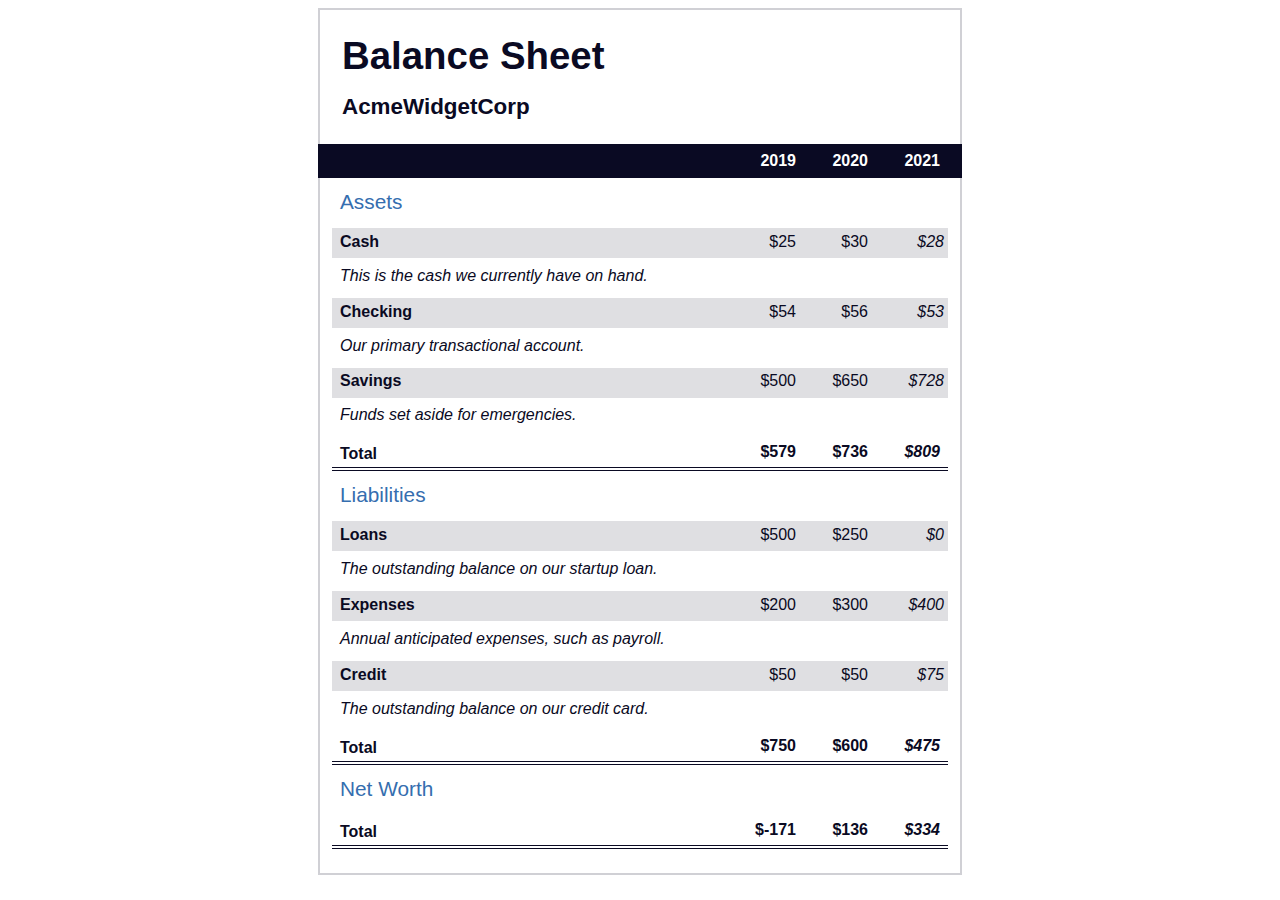
<file: balance sheet/index.html>
<!DOCTYPE html>
<html lang="en">
  <head>
    <meta charset="UTF-8" />
    <meta name="viewport" content="width=device-width, initial-scale=1.0" />
    <title>Balance Sheet</title>
    <link rel="stylesheet" href="./styles.css" />
  </head>
  <body>
    <main>
      <section>
        <h1>
          <span class="flex">
            <span>AcmeWidgetCorp</span>
            <span>Balance Sheet</span>
          </span>
        </h1>
        <div id="years" aria-hidden="true">
          <span class="year">2019</span>
          <span class="year">2020</span>
          <span class="year">2021</span>
        </div>
        <div class="table-wrap">
          <table>
            <caption>
              Assets
            </caption>
            <thead>
              <tr>
                <td></td>
                <th><span class="sr-only year">2019</span></th>
                <th><span class="sr-only year">2020</span></th>
                <th class="current"><span class="sr-only year">2021</span></th>
              </tr>
            </thead>
            <tbody>
              <tr class="data">
                <th>
                  Cash
                  <span class="description"
                    >This is the cash we currently have on hand.</span
                  >
                </th>
                <td>$25</td>
                <td>$30</td>
                <td class="current">$28</td>
              </tr>
              <tr class="data">
                <th>
                  Checking
                  <span class="description"
                    >Our primary transactional account.</span
                  >
                </th>
                <td>$54</td>
                <td>$56</td>
                <td class="current">$53</td>
              </tr>
              <tr class="data">
                <th>
                  Savings
                  <span class="description"
                    >Funds set aside for emergencies.</span
                  >
                </th>
                <td>$500</td>
                <td>$650</td>
                <td class="current">$728</td>
              </tr>
              <tr class="total">
                <th>Total <span class="sr-only">Assets</span></th>
                <td>$579</td>
                <td>$736</td>
                <td class="current">$809</td>
              </tr>
            </tbody>
          </table>
          <table>
            <caption>
              Liabilities
            </caption>
            <thead>
              <tr>
                <td></td>
                <th><span class="sr-only">2019</span></th>
                <th><span class="sr-only">2020</span></th>
                <th><span class="sr-only">2021</span></th>
              </tr>
            </thead>
            <tbody>
              <tr class="data">
                <th>
                  Loans
                  <span class="description"
                    >The outstanding balance on our startup loan.</span
                  >
                </th>
                <td>$500</td>
                <td>$250</td>
                <td class="current">$0</td>
              </tr>
              <tr class="data">
                <th>
                  Expenses
                  <span class="description"
                    >Annual anticipated expenses, such as payroll.</span
                  >
                </th>
                <td>$200</td>
                <td>$300</td>
                <td class="current">$400</td>
              </tr>
              <tr class="data">
                <th>
                  Credit
                  <span class="description"
                    >The outstanding balance on our credit card.</span
                  >
                </th>
                <td>$50</td>
                <td>$50</td>
                <td class="current">$75</td>
              </tr>
              <tr class="total">
                <th>Total <span class="sr-only">Liabilities</span></th>
                <td>$750</td>
                <td>$600</td>
                <td class="current">$475</td>
              </tr>
            </tbody>
          </table>
          <table>
            <caption>
              Net Worth
            </caption>
            <thead>
              <tr>
                <td></td>
                <th><span class="sr-only">2019</span></th>
                <th><span class="sr-only">2020</span></th>
                <th><span class="sr-only">2021</span></th>
              </tr>
            </thead>
            <tbody>
              <tr class="total">
                <th>Total <span class="sr-only">Net Worth</span></th>
                <td>$-171</td>
                <td>$136</td>
                <td class="current">$334</td>
              </tr>
            </tbody>
          </table>
        </div>
      </section>
    </main>
  </body>
</html>
</file>
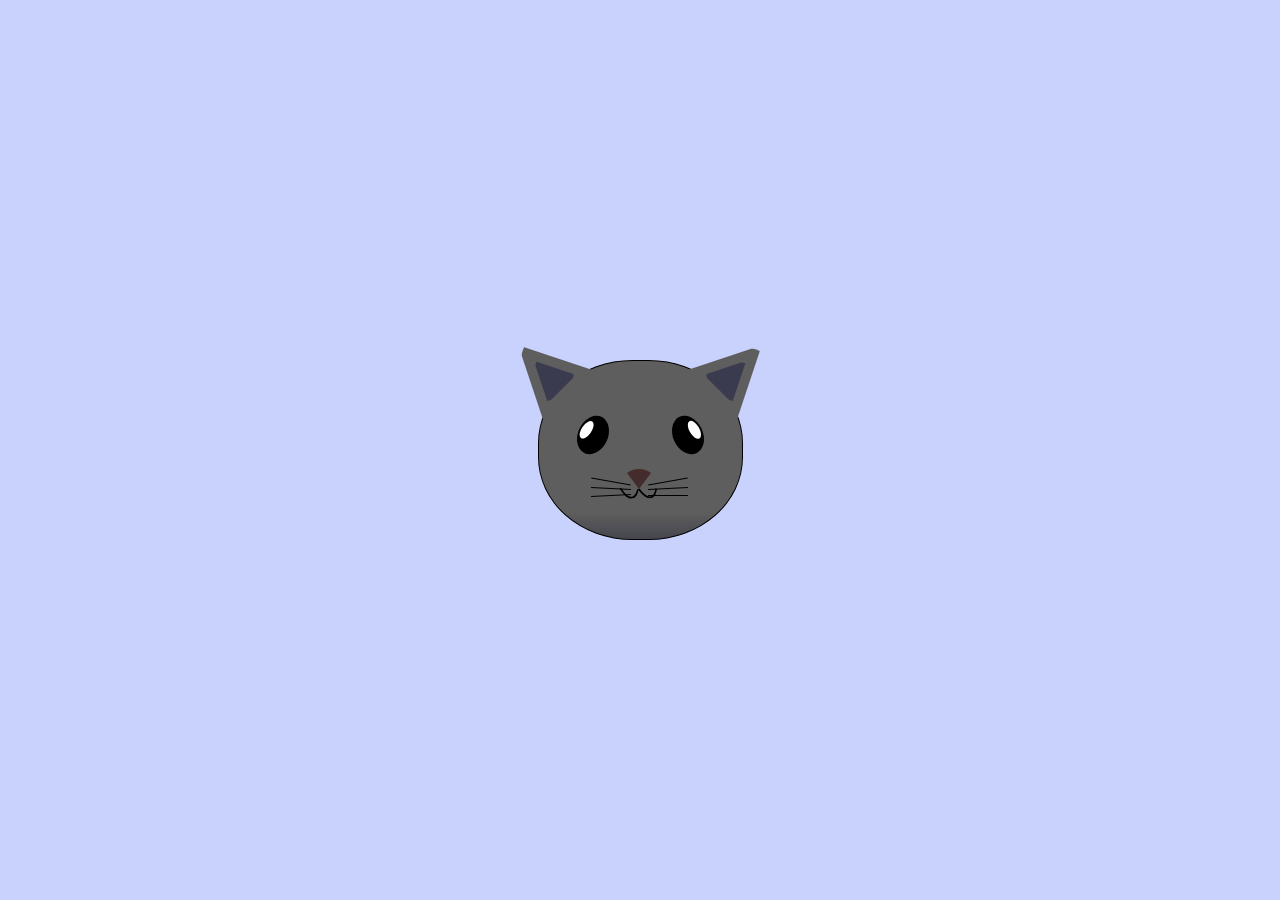
<file: cat painting/index.html>
<!DOCTYPE html>
<html lang="en">
  <head>
    <meta charset="UTF-8" />
    <title>fCC Cat Painting</title>
    <link rel="stylesheet" href="./styles.css" />
  </head>
  <body>
    <main>
      <div class="cat-head">
        <div class="cat-ears">
          <div class="cat-left-ear">
            <div class="cat-left-inner-ear"></div>
          </div>
          <div class="cat-right-ear">
            <div class="cat-right-inner-ear"></div>
          </div>
        </div>

        <div class="cat-eyes">
          <div class="cat-left-eye">
            <div class="cat-left-inner-eye"></div>
          </div>
          <div class="cat-right-eye">
            <div class="cat-right-inner-eye"></div>
          </div>
        </div>

        <div class="cat-nose"></div>

        <div class="cat-mouth">
          <div class="cat-mouth-line-left"></div>
          <div class="cat-mouth-line-right"></div>
        </div>

        <div class="cat-whiskers">
          <div class="cat-whiskers-left">
            <div class="cat-whisker-left-top"></div>
            <div class="cat-whisker-left-middle"></div>
            <div class="cat-whisker-left-bottom"></div>
          </div>
          <div class="cat-whiskers-right">
            <div class="cat-whisker-right-top"></div>
            <div class="cat-whisker-right-middle"></div>
            <div class="cat-whisker-right-bottom"></div>
          </div>
        </div>
      </div>
    </main>
  </body>
</html>
</file>
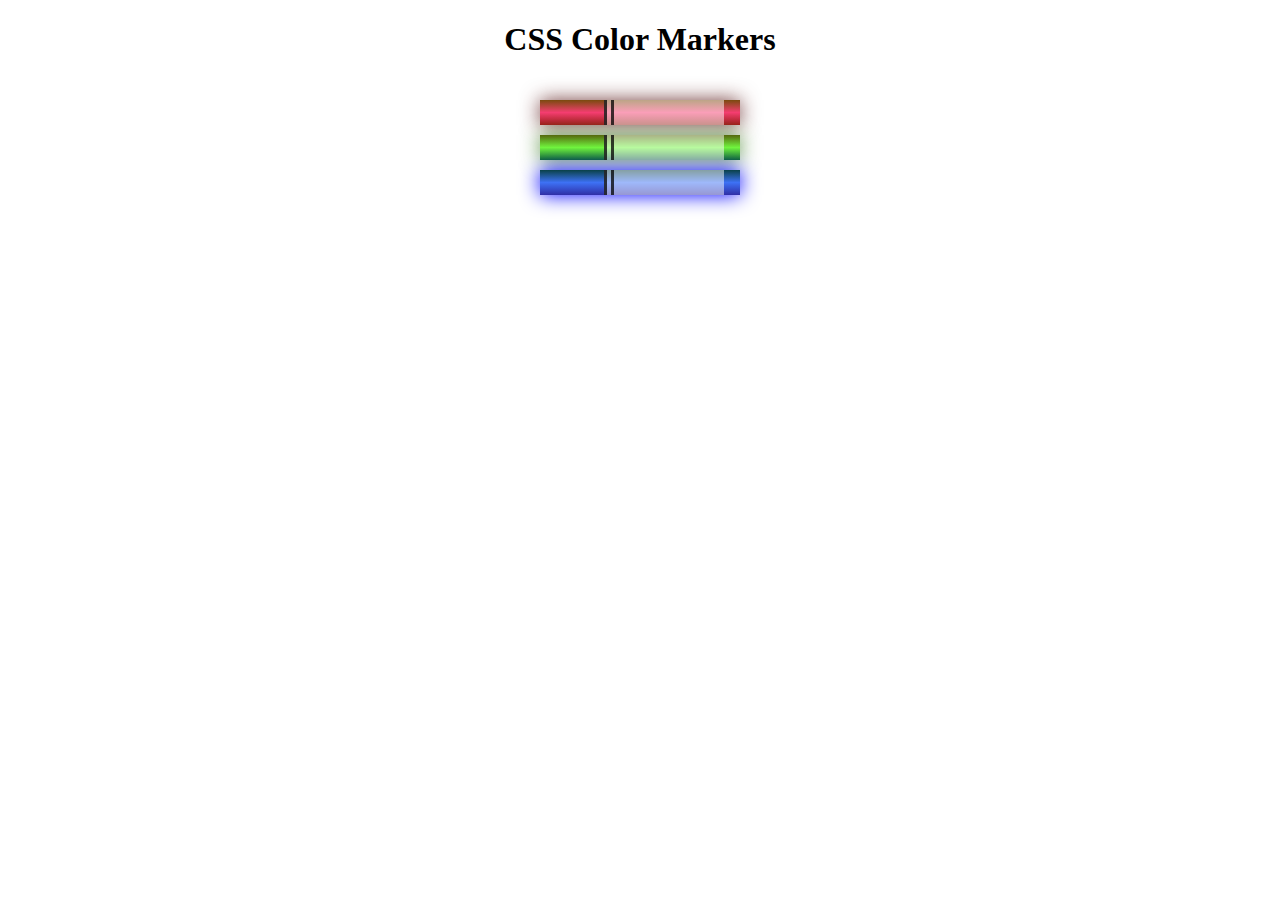
<file: color markers/index.html>
<!DOCTYPE html>
<html lang="en">
  <head>
    <meta charset="utf-8" />
    <meta name="viewport" content="width=device-width, initial-scale=1.0" />
    <title>Colored Markers</title>
    <link rel="stylesheet" href="styles.css" />
  </head>
  <body>
    <h1>CSS Color Markers</h1>
    <div class="container">
      <div class="marker red">
        <div class="cap"></div>
        <div class="sleeve"></div>
      </div>
      <div class="marker green">
        <div class="cap"></div>
        <div class="sleeve"></div>
      </div>
      <div class="marker blue">
        <div class="cap"></div>
        <div class="sleeve"></div>
      </div>
    </div>
  </body>
</html>
</file>
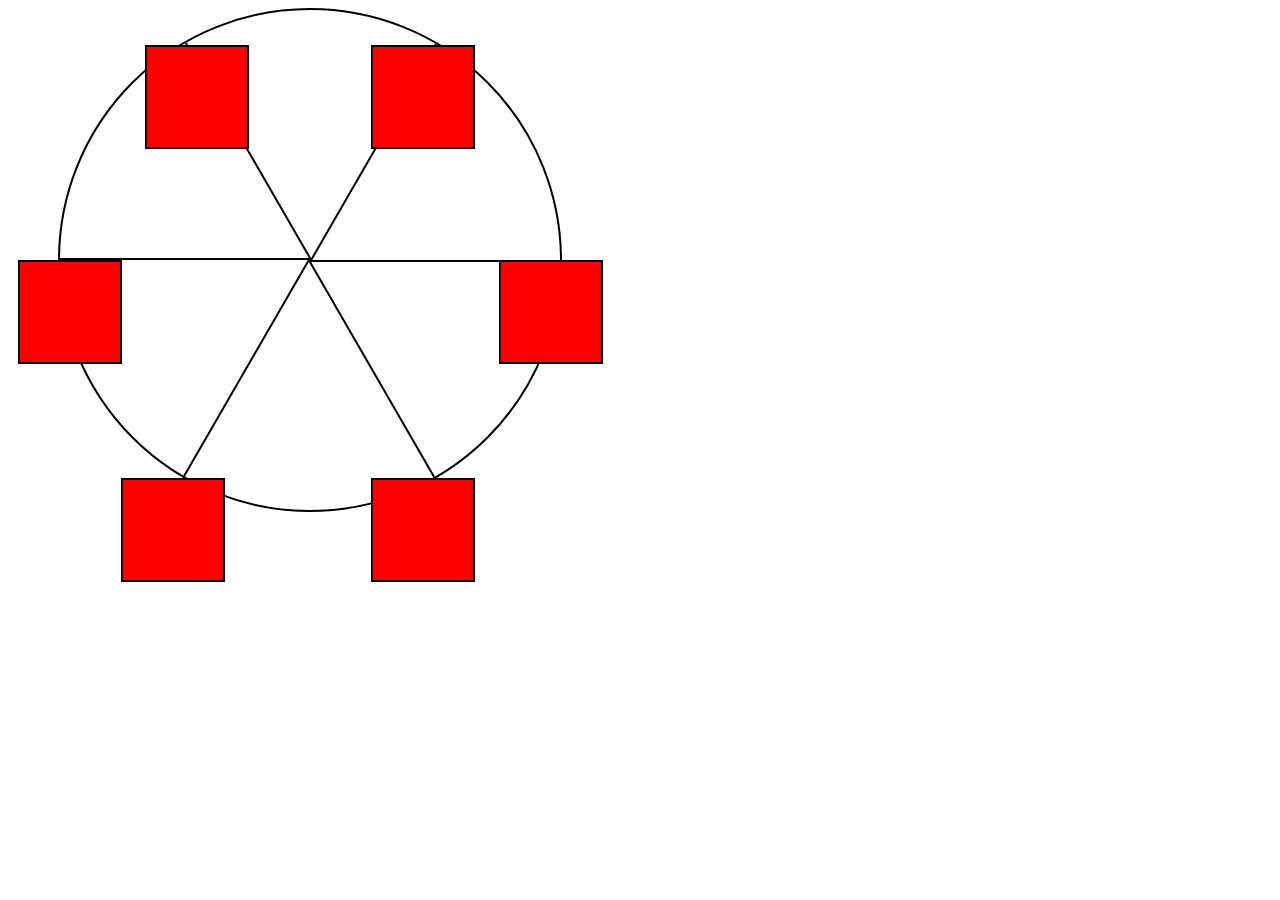
<file: ferris wheel/index.html>
<!DOCTYPE html>
<html lang="en">
  <head>
    <meta charset="UTF-8" />
    <title>Ferris Wheel</title>
    <link rel="stylesheet" href="./styles.css" />
  </head>
  <body>
    <div class="wheel">
      <span class="line"></span>
      <span class="line"></span>
      <span class="line"></span>
      <span class="line"></span>
      <span class="line"></span>
      <span class="line"></span>

      <div class="cabin"></div>
      <div class="cabin"></div>
      <div class="cabin"></div>
      <div class="cabin"></div>
      <div class="cabin"></div>
      <div class="cabin"></div>
    </div>
  </body>
</html>
</file>
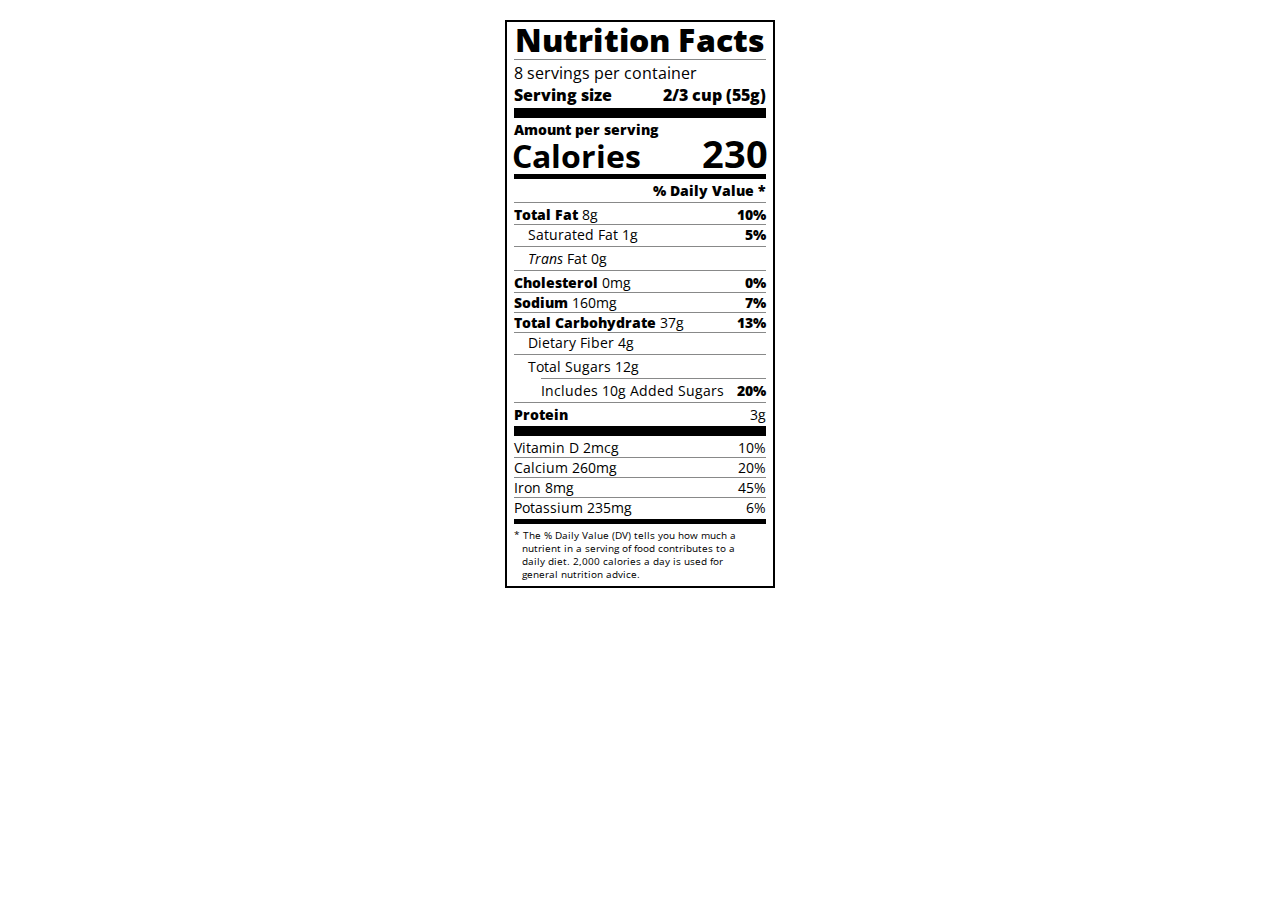
<file: nutritional label/index.html>
<!DOCTYPE html>
<html lang="en">
  <head>
    <meta charset="UTF-8" />
    <title>Nutrition Label</title>
    <link
      href="https://fonts.googleapis.com/css?family=Open+Sans:400,700,800"
      rel="stylesheet"
    />
    <link href="./styles.css" rel="stylesheet" />
  </head>

  <body>
    <div class="label">
      <header>
        <h1 class="bold">Nutrition Facts</h1>
        <div class="divider"></div>
        <p>8 servings per container</p>
        <p class="bold">Serving size <span>2/3 cup (55g)</span></p>
      </header>
      <div class="divider large"></div>
      <div class="calories-info">
        <div class="left-container">
          <h2 class="bold small-text">Amount per serving</h2>
          <p>Calories</p>
        </div>
        <span>230</span>
      </div>
      <div class="divider medium"></div>
      <div class="daily-value small-text">
        <p class="bold right no-divider">% Daily Value *</p>
        <div class="divider"></div>
        <p>
          <span><span class="bold">Total Fat</span> 8g</span>
          <span class="bold">10%</span>
        </p>
        <p class="indent no-divider">
          Saturated Fat 1g <span class="bold">5%</span>
        </p>
        <div class="divider"></div>
        <p class="indent no-divider">
          <span><i>Trans</i> Fat 0g</span>
        </p>
        <div class="divider"></div>
        <p>
          <span><span class="bold">Cholesterol</span> 0mg</span>
          <span class="bold">0%</span>
        </p>
        <p>
          <span><span class="bold">Sodium</span> 160mg</span>
          <span class="bold">7%</span>
        </p>
        <p>
          <span><span class="bold">Total Carbohydrate</span> 37g</span>
          <span class="bold">13%</span>
        </p>
        <p class="indent no-divider">Dietary Fiber 4g</p>
        <div class="divider"></div>
        <p class="indent no-divider">Total Sugars 12g</p>
        <div class="divider double-indent"></div>
        <p class="double-indent no-divider">
          Includes 10g Added Sugars <span class="bold">20%</span>
        </p>
        <div class="divider"></div>
        <p class="no-divider"><span class="bold">Protein</span> 3g</p>
        <div class="divider large"></div>
        <p>Vitamin D 2mcg <span>10%</span></p>
        <p>Calcium 260mg <span>20%</span></p>
        <p>Iron 8mg <span>45%</span></p>
        <p class="no-divider">Potassium 235mg <span>6%</span></p>
      </div>
      <div class="divider medium"></div>
      <p class="note">
        * The % Daily Value (DV) tells you how much a nutrient in a serving of
        food contributes to a daily diet. 2,000 calories a day is used for
        general nutrition advice.
      </p>
    </div>
  </body>
</html>
</file>
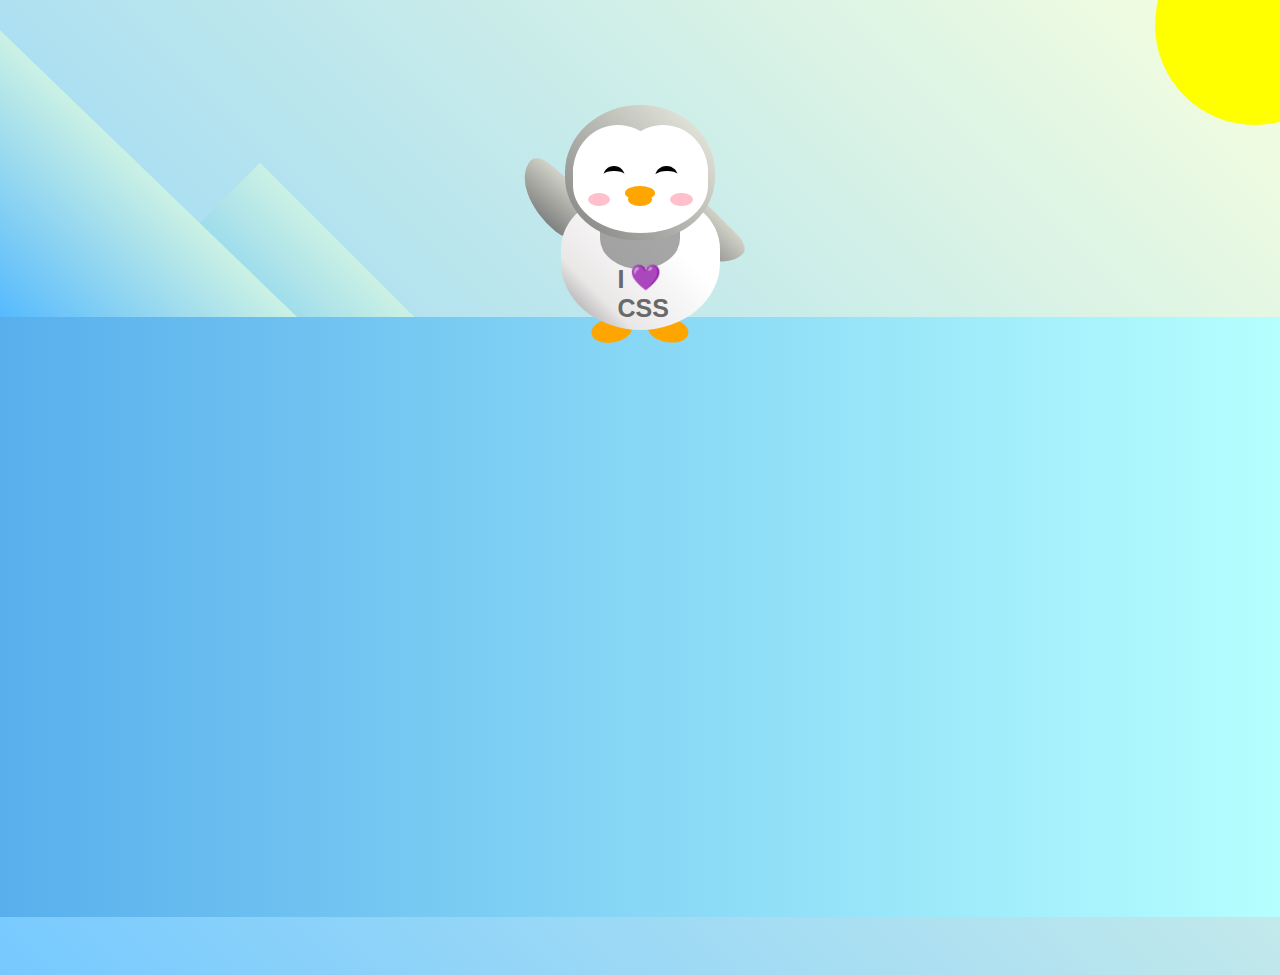
<file: penguin/index.html>
<!DOCTYPE html>
<html lang="en">
  <head>
    <meta charset="UTF-8" />
    <link rel="stylesheet" href="./styles.css" />
    <title>Penguin</title>
    <meta name="viewport" content="width=device-width, initial-scale=1.0" />
  </head>

  <body>
    <div class="left-mountain"></div>
    <div class="back-mountain"></div>
    <div class="sun"></div>
    <div class="penguin">
      <div class="penguin-head">
        <div class="face left"></div>
        <div class="face right"></div>
        <div class="chin"></div>
        <div class="eye left">
          <div class="eye-lid"></div>
        </div>
        <div class="eye right">
          <div class="eye-lid"></div>
        </div>
        <div class="blush left"></div>
        <div class="blush right"></div>
        <div class="beak top"></div>
        <div class="beak bottom"></div>
      </div>
      <div class="shirt">
        <div>💜</div>
        <p>I CSS</p>
      </div>
      <div class="penguin-body">
        <div class="arm left"></div>
        <div class="arm right"></div>
        <div class="foot left"></div>
        <div class="foot right"></div>
      </div>
    </div>

    <div class="ground"></div>
  </body>
</html>
</file>
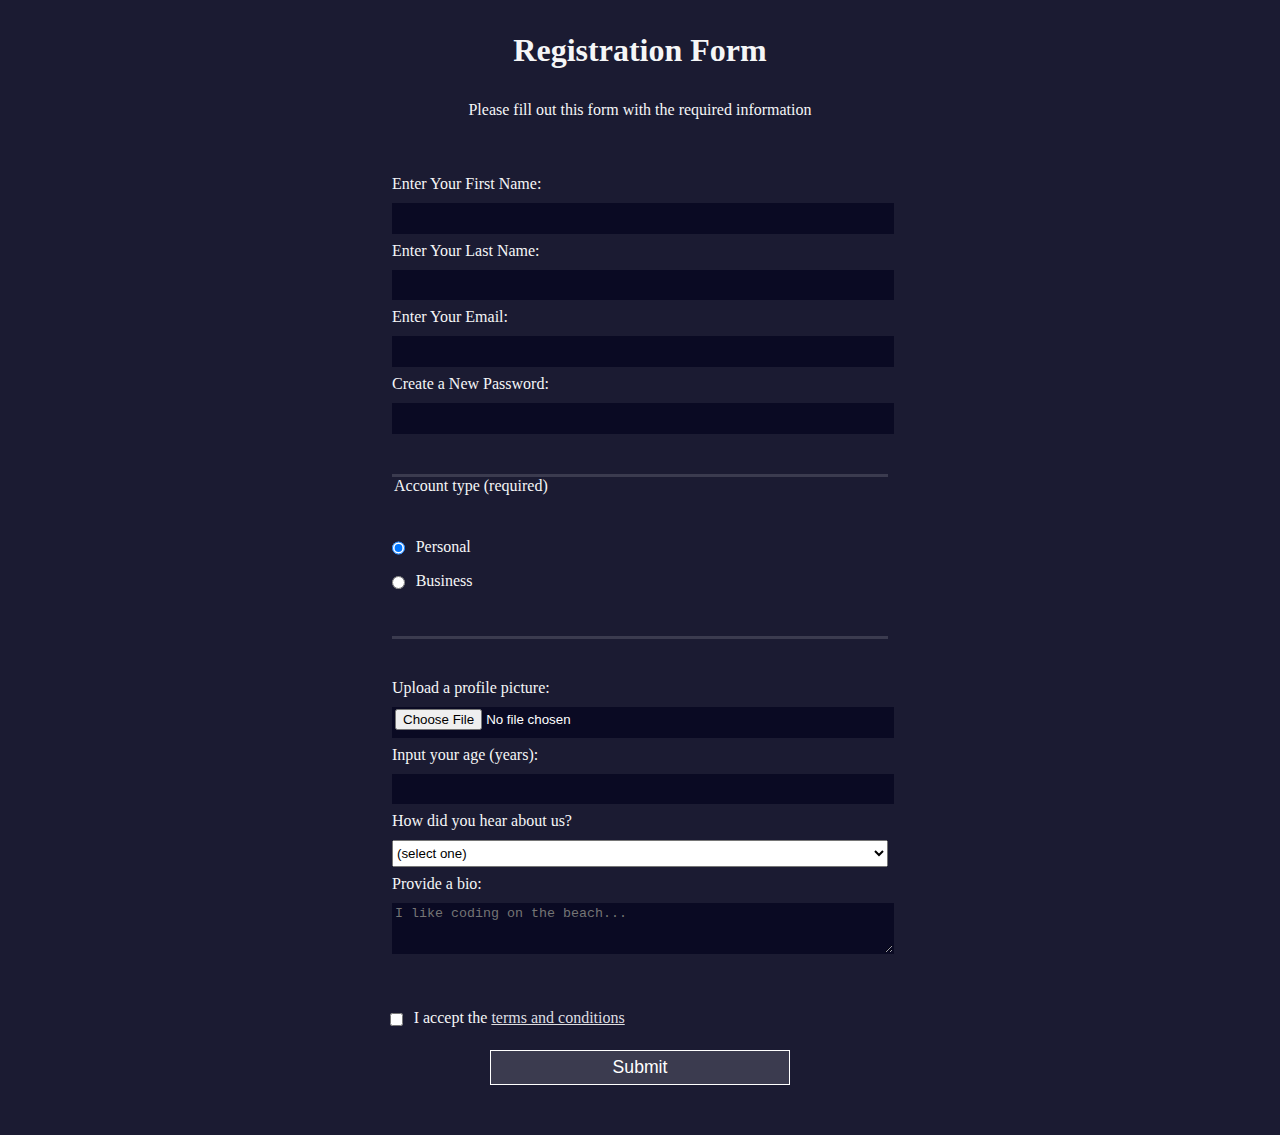
<file: registration form/index.html>
<!DOCTYPE html>
<html lang="en">
  <head>
    <meta charset="UTF-8" />
    <title>Registration Form</title>
    <link rel="stylesheet" href="styles.css" />
  </head>
  <body>
    <h1>Registration Form</h1>
    <p>Please fill out this form with the required information</p>
    <form method="post" action="https://register-demo.freecodecamp.org">
      <fieldset>
        <label for="first-name"
          >Enter Your First Name:
          <input id="first-name" name="first-name" type="text" required
        /></label>
        <label for="last-name"
          >Enter Your Last Name:
          <input id="last-name" name="last-name" type="text" required
        /></label>
        <label for="email"
          >Enter Your Email:
          <input id="email" name="email" type="email" required
        /></label>
        <label for="new-password"
          >Create a New Password:
          <input
            id="new-password"
            name="new-password"
            type="password"
            pattern="[a-z0-5]{8,}"
            required
        /></label>
      </fieldset>
      <fieldset>
        <legend>Account type (required)</legend>
        <label for="personal-account"
          ><input
            id="personal-account"
            type="radio"
            name="account-type"
            class="inline"
            checked
          />
          Personal</label
        >
        <label for="business-account"
          ><input
            id="business-account"
            type="radio"
            name="account-type"
            class="inline"
          />
          Business</label
        >
      </fieldset>
      <fieldset>
        <label for="profile-picture"
          >Upload a profile picture:
          <input id="profile-picture" type="file" name="file"
        /></label>
        <label for="age"
          >Input your age (years):
          <input id="age" type="number" name="age" min="13" max="120"
        /></label>
        <label for="referrer"
          >How did you hear about us?
          <select id="referrer" name="referrer">
            <option value="">(select one)</option>
            <option value="1">freeCodeCamp News</option>
            <option value="2">freeCodeCamp YouTube Channel</option>
            <option value="3">freeCodeCamp Forum</option>
            <option value="4">Other</option>
          </select>
        </label>
        <label for="bio"
          >Provide a bio:
          <textarea
            id="bio"
            name="bio"
            rows="3"
            cols="30"
            placeholder="I like coding on the beach..."
          ></textarea>
        </label>
      </fieldset>
      <label for="terms-and-conditions">
        <input
          class="inline"
          id="terms-and-conditions"
          type="checkbox"
          required
          name="terms-and-conditions"
        />
        I accept the
        <a href="https://www.freecodecamp.org/news/terms-of-service/"
          >terms and conditions</a
        >
      </label>
      <input type="submit" value="Submit" />
    </form>
  </body>
</html>
</file>
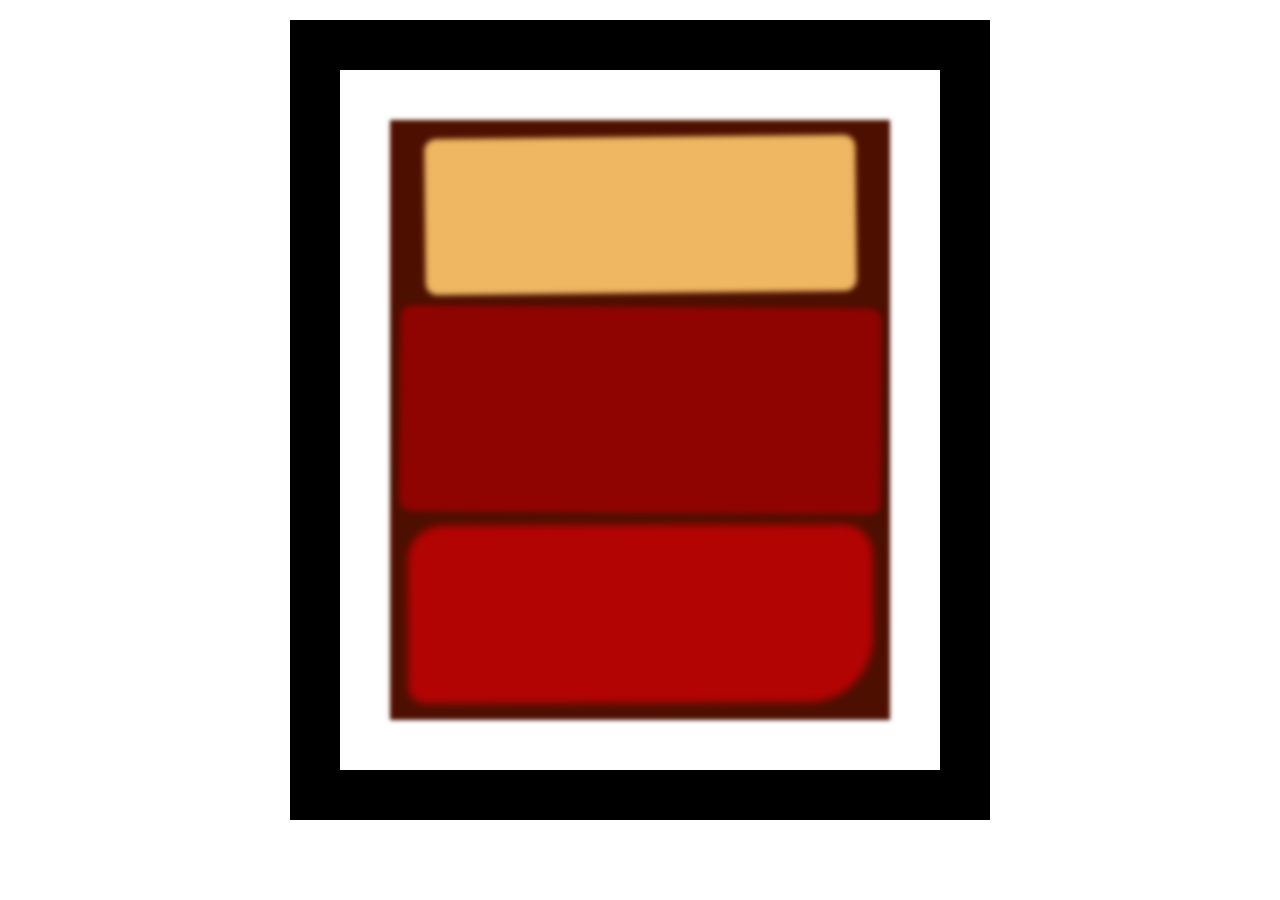
<file: rothko painting/index.html>
<!DOCTYPE html>
<html lang="en">
  <head>
    <meta charset="UTF-8">
    <title>Rothko Painting</title>
    <link href="./styles.css" rel="stylesheet">
  </head>
  <body>
    <div class="frame">
      <div class="canvas">
        <div class="one"></div>
        <div class="two"></div>
        <div class="three"></div>
      </div>
    </div>
  </body>
</html>
</file>
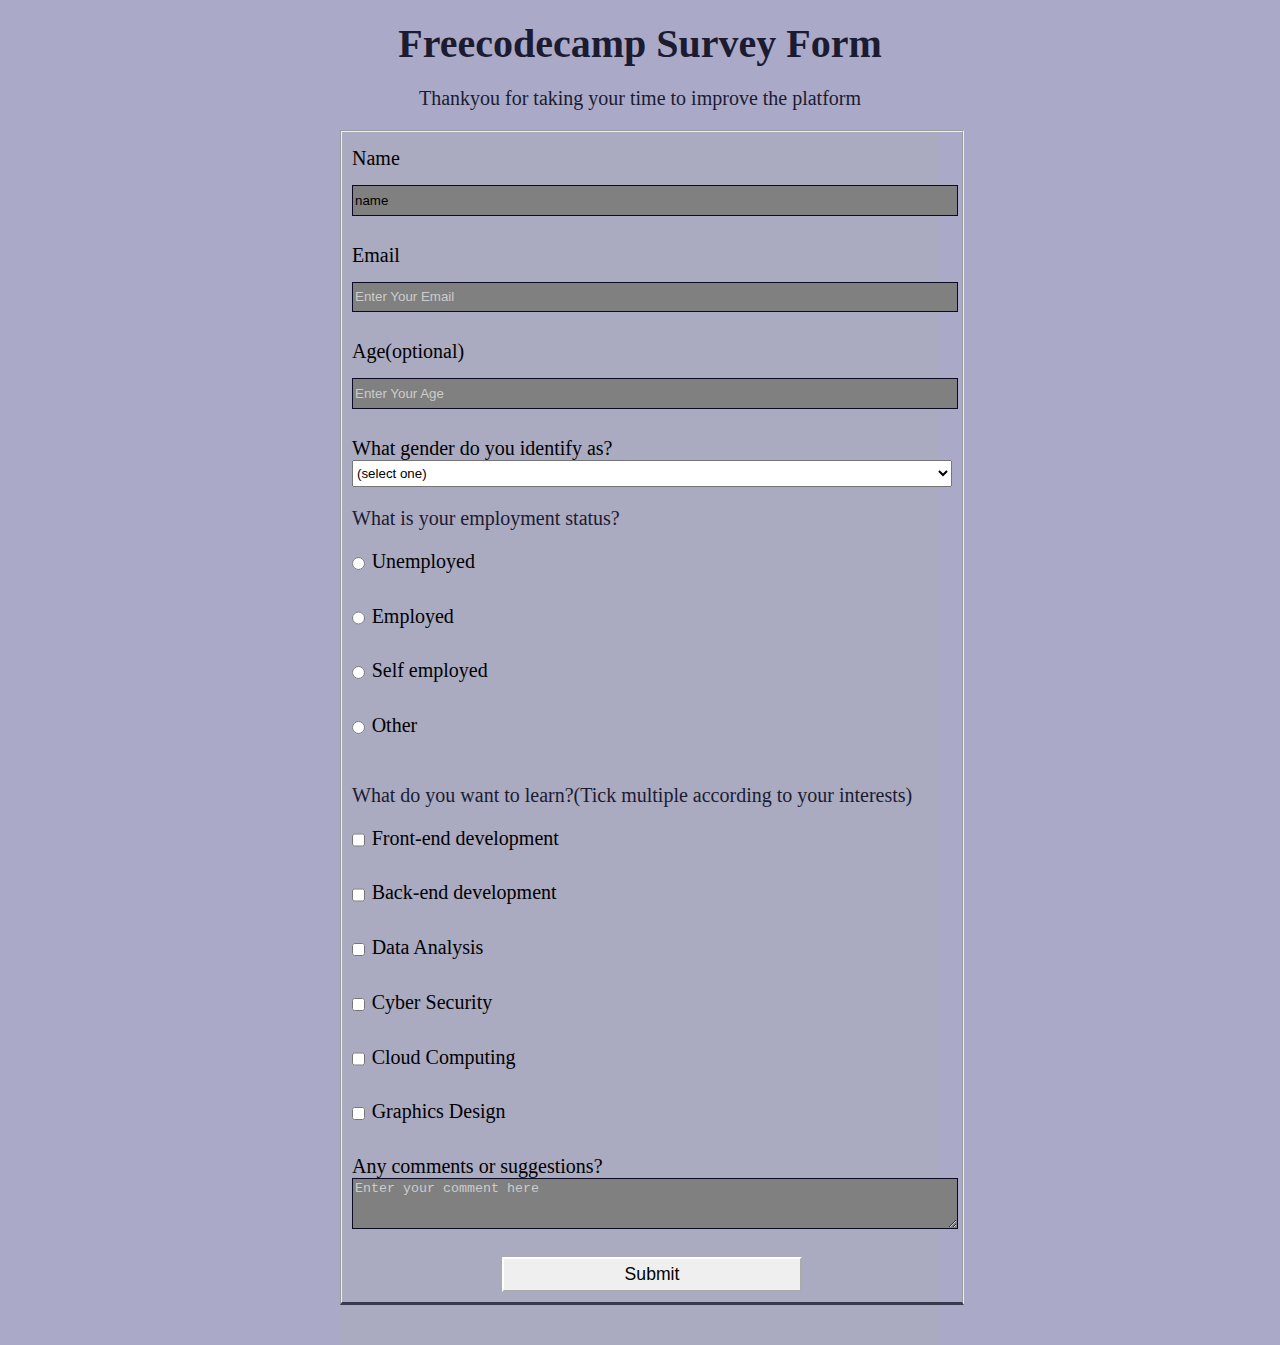
<file: survey form/index.html>
<!DOCTYPE html>
<html>
  <head>
     <meta charset="UTF-8" />
    <title>Registration Form</title>
    <link rel="stylesheet" href="styles.css" />
    </head>
    <body>
      <div class="cen">
      <h1 id="title">Freecodecamp Survey Form</h1>
      <p id="description">Thankyou for taking your time to improve the platform</p>
      <form method="post" action="https://register-demo.freecodecamp.org" id="survey-form">
      <fieldset>
  <label for="name" id="name-label">Name<input id="name" type="text" placeholder="Enter Your Name" value="name"required></label>
  <br>
<label for="email" id="email-label">Email<input id="email" type="email" placeholder="Enter Your Email" required></label>
<br>
<label for="age" id="number-label">Age(optional)<input id="number" type="number" min="16" max="45" placeholder="Enter Your Age"></label>
<br>
 <label for="dropdown">What gender do you identify as?<select id="dropdown">
    <option value="">(select one)</option>
    <option value="1">Male</option>
    <option value="2">Female</option>
    <option value="3">Prefer not to say</option>
    <option value="4">Other</option>
    </select>
    </label>
    <p>What is your employment status?</p>
    <label for="unemployed"><input id="unemployed" type="radio" name="employment-status" class="inline" value="unemployed" >Unemployed
      </label>
      <br>
      <label for="employed"><input id="employed" type="radio" name="employment-status" class="inline" value="employed">Employed
      </label>
      <br>
      <label for="self-employed"><input id="self-employed" type="radio" name="employment-status" class="inline" value="self employed">Self employed
      </label>
      <br>
      <label for="other"><input id="other" type="radio" name="employment-status" class="inline" value="other">Other
      </label>
      <br>
      <p>What do you want to learn?(Tick multiple according to your interests)</p>
      <label for="learn-frontend"><input class="inline" type="checkbox" name="learn" value="front-end" id="learn-frontend">Front-end development
        </label>
        <br>
        <label for="learn-backend"><input class="inline" type="checkbox" name="learn" value="back-end" id="learn-backend">Back-end development
        </label>
        <br>
        <label for="learn-data-ana"><input class="inline" type="checkbox" name="learn" value="data-ana" id="learn-data-ana">Data Analysis
        </label>
        <br>
         <label for="learn-cyber-sec"><input class="inline" type="checkbox" name="learn" value="cyber-sec" id="learn-cyber-sec">Cyber Security
        </label>
        <br>
         <label for="learn-cloud"><input class="inline" type="checkbox" name="learn" value="cloud" id="learn-cloud">Cloud Computing
        </label>
        <br>
         <label for="learn-graphics"><input class="inline" type="checkbox" name="learn" value="graphics-design" id="learn-graphics">Graphics Design
        </label>
        <br>
       
      <label for="comments"
          >Any comments or suggestions?
          <br>
          <textarea
            id="comments"
            name="comments"
            rows="3"
            cols="30"
            placeholder="Enter your comment here"
          ></textarea>
        </label>
         <br>
          <button type="submit" id="submit">Submit</button>
    
        </fieldset>
      </form>
</div>
      </body>
  </html>
</file>
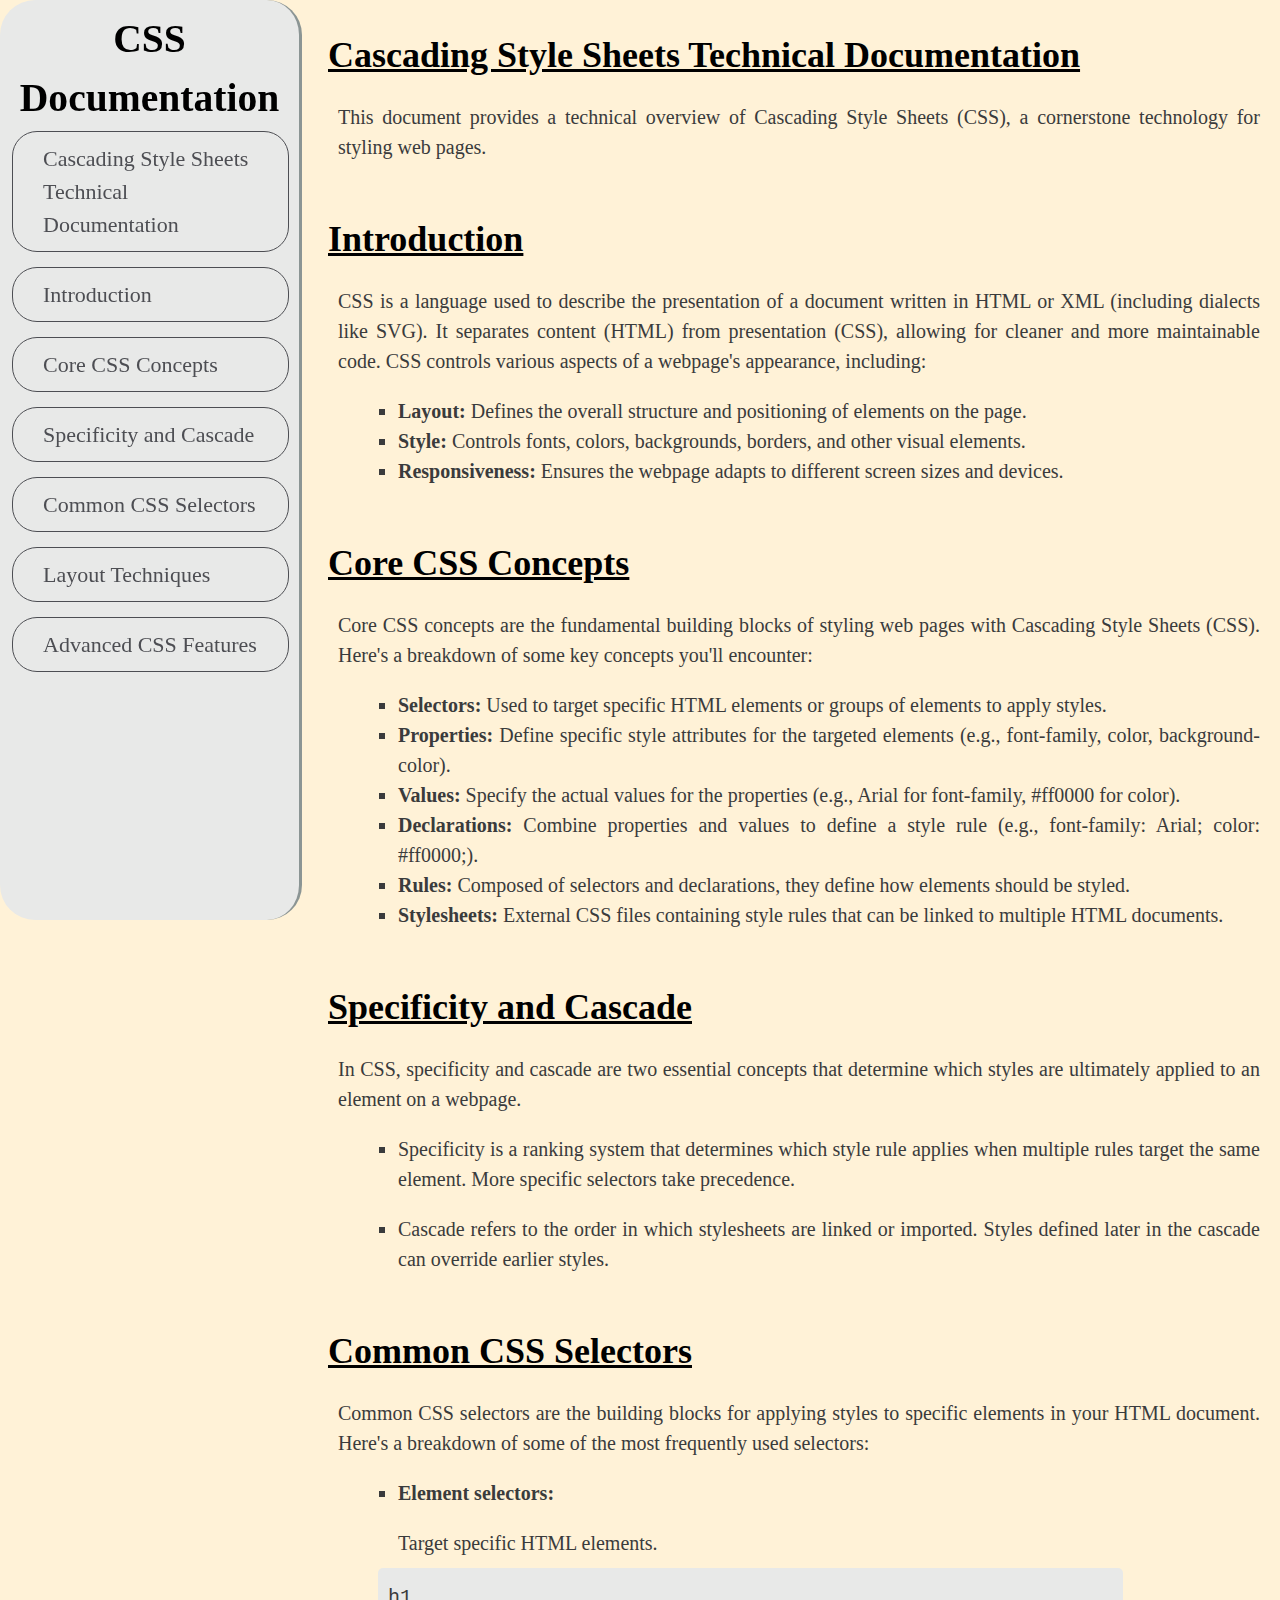
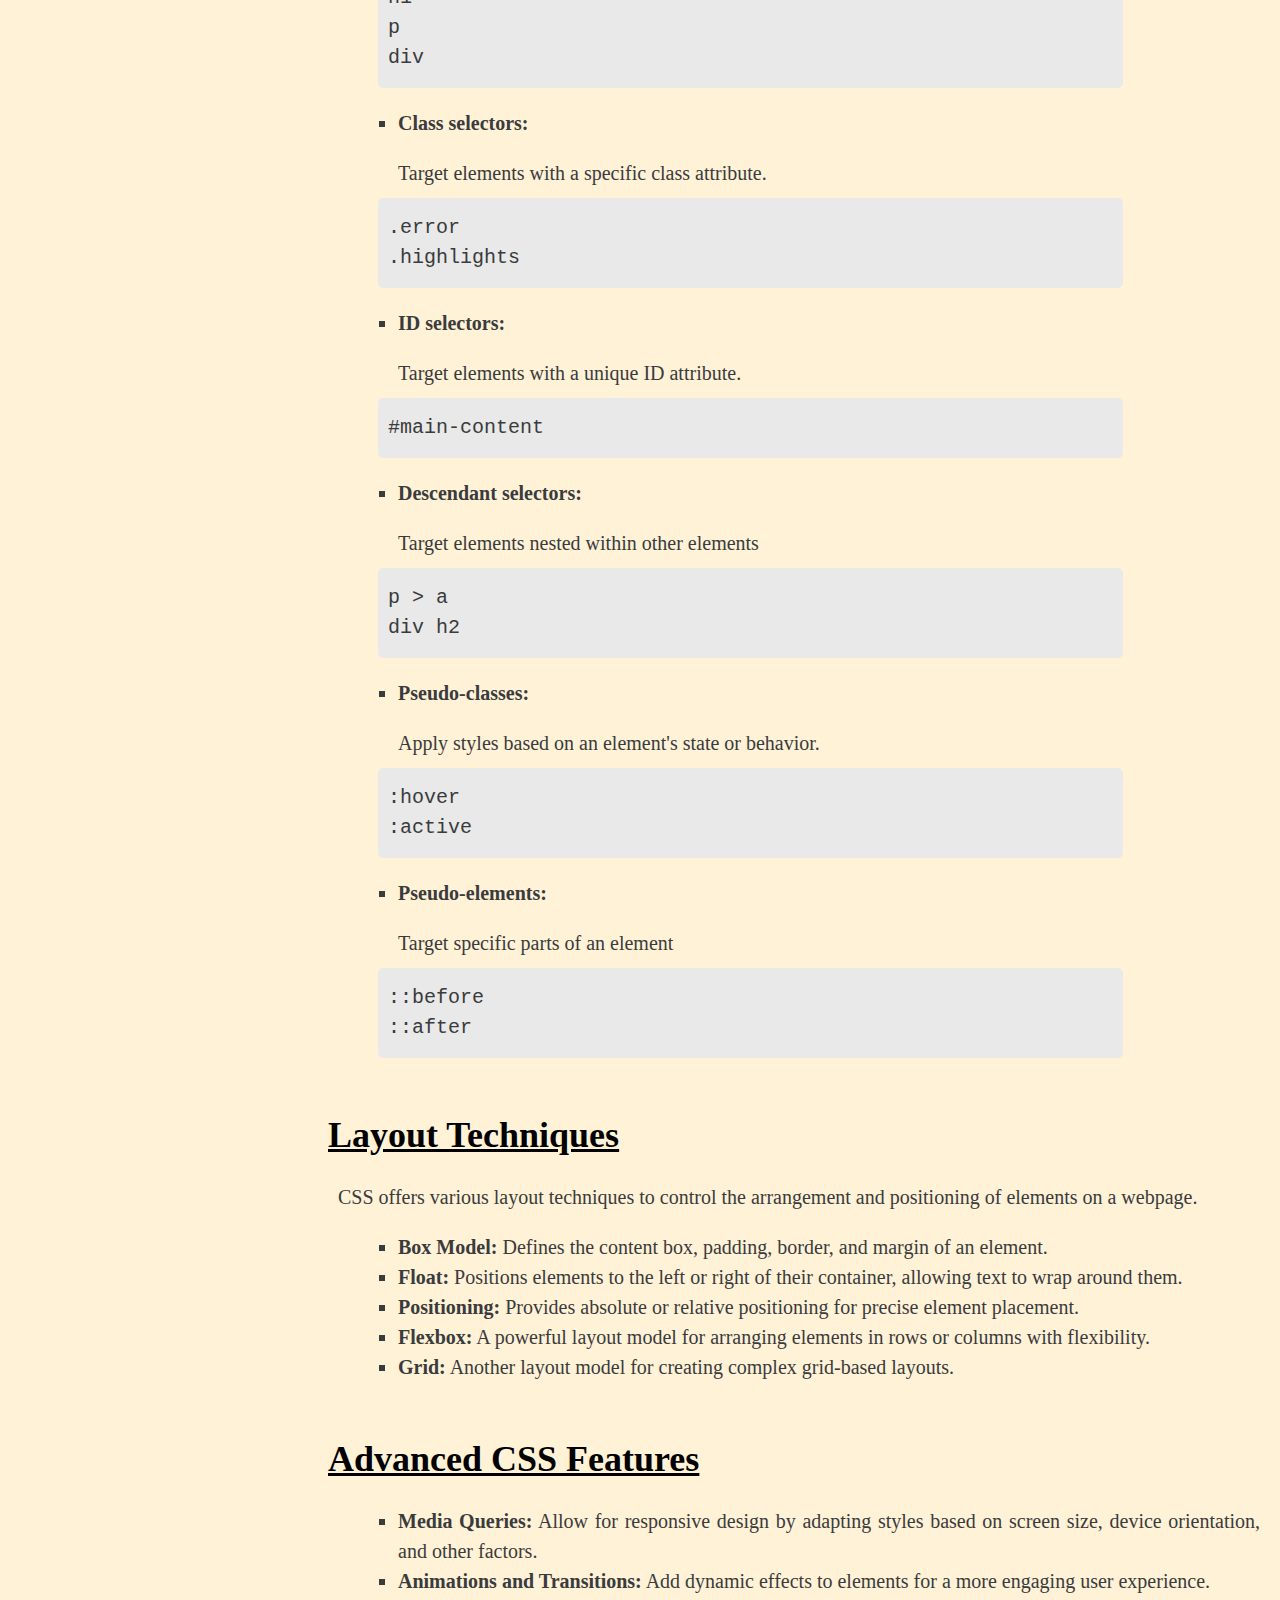
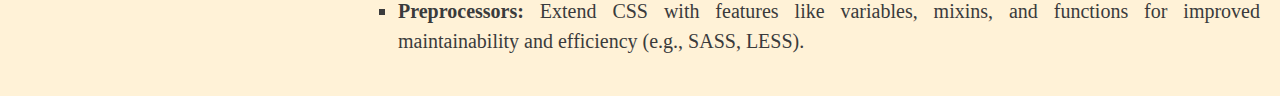
<file: technical documentation page/index.html>
<!DOCTYPE html>
<html lang="en">
  <head>
    <meta charset="UTF-8" />
    <meta name="viewport" content="width=device-width, initial-scale=1.0" />
    <title>Technical Documentation Page</title>
    <link rel="stylesheet" href="./styles.css" />
  </head>
  <body>
    <nav id="navbar">
      <header>CSS Documentation</header>
      <ul>
        <li><a class="nav-link" href="#Cascading_Style_Sheets_Technical_Documentation">Cascading Style Sheets Technical Documentation</a></li>
        <li><a class="nav-link" href="#Introduction">Introduction</a></li>
        <li><a class="nav-link" href="#Core_CSS_Concepts">Core CSS Concepts</a></li>
        <li><a class="nav-link" href="#Specificity_and_Cascade">Specificity and Cascade</a></li>
        <li><a class="nav-link" href="#Common_CSS_Selectors">Common CSS Selectors</a></li>
        <li><a class="nav-link" href="#Layout_Techniques">Layout Techniques</a></li>
        <li><a class="nav-link" href="#Advanced_CSS_Features">Advanced CSS Features</a></li>
        </ul>
      </nav>
    <main id="main-doc">
      <section class="main-section" id="Cascading_Style_Sheets_Technical_Documentation">
        <header id="topic">Cascading Style Sheets Technical Documentation</header>
        <p>This document provides a technical overview of Cascading Style Sheets (CSS), a cornerstone technology for styling web pages.</p>
      </section>
      <br>
      <section class="main-section" id="Introduction"> 
          <header id="introduction">Introduction</header>
          <p>CSS is a language used to describe the presentation of a document written in HTML or XML (including dialects like SVG). It separates content (HTML) from presentation (CSS), allowing for cleaner and more maintainable code. CSS controls various aspects of a webpage's appearance, including:</p>
           <ul>
             <li><strong>Layout:</strong> Defines the overall structure and positioning of elements on the page. </li>
             <li><strong>Style:</strong>  Controls fonts, colors, backgrounds, borders, and other visual elements. </li>
             <li><strong>Responsiveness:</strong> Ensures the webpage adapts to different screen sizes and devices. </li>

              </ul>
      </section>
       <br>
      <section class="main-section" id="Core_CSS_Concepts">
          <header id="concept">Core CSS Concepts</header>
          <p>Core CSS concepts are the fundamental building blocks of styling web pages with Cascading Style Sheets (CSS). Here's a breakdown of some key concepts you'll encounter:</p>
          <ul>
  <li><strong>Selectors:</strong> Used to target specific HTML elements or groups of elements to apply styles. </li>
    <li><strong>Properties:</strong>  Define specific style attributes for the targeted elements (e.g., font-family, color, background-color). </li>
      <li><strong>Values:</strong>  Specify the actual values for the properties (e.g., Arial for font-family, #ff0000 for color). </li>
<li><strong>Declarations:</strong>  Combine properties and values to define a style rule (e.g., font-family: Arial; color: #ff0000;). </li>
<li><strong>Rules:</strong>  Composed of selectors and declarations, they define how elements should be styled.</li>
<li><strong>Stylesheets:</strong>  External CSS files containing style rules that can be linked to multiple HTML documents.</li>
</ul>
          </ul>
      </section>
       <br>
      <section class="main-section" id="Specificity_and_Cascade">
          <header id="spec">Specificity and Cascade</header>
          <p>In CSS, specificity and cascade are two essential concepts that determine which styles are ultimately applied to an element on a webpage.</p>
          <ul>
            <li><p> Specificity is a ranking system that determines which style rule applies when multiple rules target the same element. More specific selectors take precedence.</p> </li>
<li><p> Cascade refers to the order in which stylesheets are linked or imported. Styles defined later in the cascade can override earlier styles.</p> </li>
          </ul>
      </section>
       <br>
      <section class="main-section" id="Common_CSS_Selectors">
          <header id="selectors">Common CSS Selectors</header>
          <p>Common CSS selectors are the building blocks for applying styles to specific elements in your HTML document. Here's a breakdown of some of the most frequently used selectors:</p>
          <ul>
            <li><strong>Element selectors:</strong><p>  Target specific HTML elements.<br><code> h1 <br>  p <br>  div</code></p> </li>
<li><strong>Class selectors:</strong><p>  Target elements with a specific class attribute. <br><code>.error<br> .highlights</code></p> </li>
<li><strong>ID selectors:</strong><p>  Target elements with a unique ID attribute.<br><code> #main-content</code></p> </li>
<li><strong>Descendant selectors:</strong><p>  Target elements nested within other elements<br><code> p > a<br>  div h2</code></p> </li>
<li><strong>Pseudo-classes:</strong><p>  Apply styles based on an element's state or behavior.<br><code>:hover<br> :active</code></p> </li>
<li><strong>Pseudo-elements:</strong><p>  Target specific parts of an element<br><code>::before<br> ::after</code></p> </li>
          </ul>
      </section>
       <br>
      <section class="main-section" id="Layout_Techniques">
          <header id="layout">Layout Techniques</header>
          <p>CSS offers various layout techniques to control the arrangement and positioning of elements on a webpage.</p>
          <ul>
            <li><strong>Box Model:</strong> Defines the content box, padding, border, and margin of an element.</li>
<li><strong>Float:</strong> Positions elements to the left or right of their container, allowing text to wrap around them.</li>
<li><strong>Positioning:</strong> Provides absolute or relative positioning for precise element placement.</li>
<li><strong>Flexbox:</strong>  A powerful layout model for arranging elements in rows or columns with flexibility. </li>
<li><strong>Grid:</strong> Another layout model for creating complex grid-based layouts.</li></ul>
      </section>
       <br>
      <section class="main-section" id="Advanced_CSS_Features">
          <header id="advanced">Advanced CSS Features</header>
          <ul>
            <li><strong>Media Queries:</strong> Allow for responsive design by adapting styles based on screen size, device orientation, and other factors. </li>
<li><strong>Animations and Transitions:</strong>  Add dynamic effects to elements for a more engaging user experience. </li>
<li><strong>Preprocessors:</strong>  Extend CSS with features like variables, mixins, and functions for improved maintainability and efficiency (e.g., SASS, LESS). </li>
            </ul>
      </section>
      </main> 
    </body>
    </html>
</file>
<file: balance sheet/styles.css>
span[class~="sr-only"] {
  border: 0 !important;
  clip: rect(1px, 1px, 1px, 1px) !important;
  clip-path: inset(50%) !important;
  height: 1px !important;
  width: 1px !important;
  position: absolute !important;
  overflow: hidden !important;
  white-space: nowrap !important;
  padding: 0 !important;
  margin: -1px !important;
}

html {
  box-sizing: border-box;
}

body {
  font-family: sans-serif;
  color: #0a0a23;
}

h1 {
  max-width: 37.25rem;
  margin: 0 auto;
  padding: 1.5rem 1.25rem;
}

h1 .flex {
  display: flex;
  flex-direction: column-reverse;
  gap: 1rem;
}

h1 .flex span:first-of-type {
  font-size: 0.7em;
}

h1 .flex span:last-of-type {
  font-size: 1.2em;
}

section {
  max-width: 40rem;
  margin: 0 auto;
  border: 2px solid #d0d0d5;
}

#years {
  display: flex;
  justify-content: flex-end;
  position: sticky;
  z-index: 999;
  top: 0;
  background: #0a0a23;
  color: #fff;
  padding: 0.5rem calc(1.25rem + 2px) 0.5rem 0;
  margin: 0 -2px;
}

#years span[class] {
  font-weight: bold;
  width: 4.5rem;
  text-align: right;
}

.table-wrap {
  padding: 0 0.75rem 1.5rem 0.75rem;
}

table {
  border-collapse: collapse;
  border: 0;
  width: 100%;
  position: relative;
  margin-top: 3rem;
}

table caption {
  color: #356eaf;
  font-size: 1.3em;
  font-weight: normal;
  position: absolute;
  top: -2.25rem;
  left: 0.5rem;
}

tbody td {
  width: 100vw;
  min-width: 4rem;
  max-width: 4rem;
}

tbody th {
  width: calc(100% - 12rem);
}

tr[class="total"] {
  border-bottom: 4px double #0a0a23;
  font-weight: bold;
}

tr[class="total"] th {
  text-align: left;
  padding: 0.5rem 0 0.25rem 0.5rem;
}

tr.total td {
  text-align: right;
  padding: 0 0.25rem;
}

tr.total td:nth-of-type(3) {
  padding-right: 0.5rem;
}

tr.total:hover {
  background-color: #99c9ff;
}

td.current {
  font-style: italic;
}

tr.data {
  background-image: linear-gradient(
    to bottom,
    #dfdfe2 1.845rem,
    white 1.845rem
  );
}

tr.data th {
  text-align: left;
  padding-top: 0.3rem;
  padding-left: 0.5rem;
}

tr.data th .description {
  display: block;
  font-weight: normal;
  font-style: italic;
  padding: 1rem 0 0.75rem;
  margin-right: -13.5rem;
}

tr.data td {
  vertical-align: top;
  padding: 0.3rem 0.25rem 0;
  text-align: right;
}
</file>
<file: cat painting/styles.css>
* {
  box-sizing: border-box;
}

body {
  background-color: #c9d2fc;
}

.cat-head {
  position: absolute;
  right: 0;
  left: 0;
  top: 0;
  bottom: 0;
  margin: auto;
  background: linear-gradient(#5e5e5e 85%, #45454f 100%);
  width: 205px;
  height: 180px;
  border: 1px solid #000;
  border-radius: 46%;
}

.cat-left-ear {
  position: absolute;
  top: -26px;
  left: -31px;
  z-index: 1;
  border-top-left-radius: 90px;
  border-top-right-radius: 10px;
  transform: rotate(-45deg);
  border-left: 35px solid transparent;
  border-right: 35px solid transparent;
  border-bottom: 70px solid #5e5e5e;
}

.cat-right-ear {
  position: absolute;
  top: -26px;
  left: 163px;
  z-index: 1;
  transform: rotate(45deg);
  border-top-left-radius: 90px;
  border-top-right-radius: 10px;
  border-left: 35px solid transparent;
  border-right: 35px solid transparent;
  border-bottom: 70px solid #5e5e5e;
}

.cat-left-inner-ear {
  position: absolute;
  top: 22px;
  left: -20px;
  border-top-left-radius: 90px;
  border-top-right-radius: 10px;
  border-bottom-right-radius: 40%;
  border-bottom-left-radius: 40%;
  border-left: 20px solid transparent;
  border-right: 20px solid transparent;
  border-bottom: 40px solid #3b3b4f;
}

.cat-right-inner-ear {
  position: absolute;
  top: 22px;
  left: -20px;
  border-top-left-radius: 90px;
  border-top-right-radius: 10px;
  border-bottom-right-radius: 40%;
  border-bottom-left-radius: 40%;
  border-left: 20px solid transparent;
  border-right: 20px solid transparent;
  border-bottom: 40px solid #3b3b4f;
}

.cat-left-eye {
  position: absolute;
  top: 54px;
  left: 39px;
  border-radius: 60%;
  transform: rotate(25deg);
  width: 30px;
  height: 40px;
  background-color: #000;
}

.cat-right-eye {
  position: absolute;
  top: 54px;
  left: 134px;
  border-radius: 60%;
  transform: rotate(-25deg);
  width: 30px;
  height: 40px;
  background-color: #000;
}

.cat-left-inner-eye {
  position: absolute;
  top: 8px;
  left: 2px;
  width: 10px;
  height: 20px;
  transform: rotate(10deg);
  background-color: #fff;
  border-radius: 60%;
}

.cat-right-inner-eye {
  position: absolute;
  top: 8px;
  left: 18px;
  transform: rotate(-5deg);
  width: 10px;
  height: 20px;
  background-color: #fff;
  border-radius: 60%;
}

.cat-nose {
  position: absolute;
  top: 108px;
  left: 85px;
  border-top-left-radius: 50%;
  border-bottom-right-radius: 50%;
  border-bottom-left-radius: 50%;
  transform: rotate(180deg);
  border-left: 15px solid transparent;
  border-right: 15px solid transparent;
  border-bottom: 20px solid #442c2c;
}

.cat-mouth div {
  width: 30px;
  height: 50px;
  border: 2px solid #000;
  border-radius: 190%/190px 150px 0 0;
  border-color: black transparent transparent transparent;
}

.cat-mouth-line-left {
  position: absolute;
  top: 88px;
  left: 74px;
  transform: rotate(170deg);
}

.cat-mouth-line-right {
  position: absolute;
  top: 88px;
  left: 91px;
  transform: rotate(165deg);
}

.cat-whiskers-left div {
  width: 40px;
  height: 1px;
  background-color: #000;
}

.cat-whiskers-right div {
  width: 40px;
  height: 1px;
  background-color: #000;
}

.cat-whisker-left-top {
  position: absolute;
  top: 120px;
  left: 52px;
  transform: rotate(10deg);
}

.cat-whisker-left-middle {
  position: absolute;
  top: 127px;
  left: 52px;
  transform: rotate(3deg);
}

.cat-whisker-left-bottom {
  position: absolute;
  top: 134px;
  left: 52px;
  transform: rotate(-3deg);
}

.cat-whisker-right-top {
  position: absolute;
  top: 120px;
  left: 109px;
  transform: rotate(-10deg);
}

.cat-whisker-right-middle {
  position: absolute;
  top: 127px;
  left: 109px;
  transform: rotate(-3deg);
}

.cat-whisker-right-bottom {
  position: absolute;
  top: 134px;
  left: 109px;
}
</file>
<file: color markers/styles.css>
h1 {
  text-align: center;
}

.container {
  background-color: rgb(255, 255, 255);
  padding: 10px 0;
}

.marker {
  width: 200px;
  height: 25px;
  margin: 10px auto;
}

.cap {
  width: 60px;
  height: 25px;
}

.sleeve {
  width: 110px;
  height: 25px;
  background-color: rgba(255, 255, 255, 0.5);
  border-left: 10px double rgba(0, 0, 0, 0.75);
}

.cap,
.sleeve {
  display: inline-block;
}

.red {
  background: linear-gradient(
    rgb(122, 74, 14),
    rgb(245, 62, 113),
    rgb(162, 27, 27)
  );
  box-shadow: 0 0 20px 0 rgba(83, 14, 14, 0.8);
}

.green {
  background: linear-gradient(#55680d, #71f53e, #116c31);
  box-shadow: 0 0 20px 0 #3b7e20cc;
}
.blue {
  background: linear-gradient(
    hsl(186, 76%, 16%),
    hsl(223, 90%, 60%),
    hsl(240, 56%, 42%)
  );
  box-shadow: 0 0 20px 0 blue;
}
</file>
<file: ferris wheel/styles.css>
.wheel {
  border: 2px solid black;
  border-radius: 50%;
  margin-left: 50px;
  position: absolute;
  height: 55vw;
  width: 55vw;
  max-width: 500px;
  max-height: 500px;
  animation-name: wheel;
  animation-duration: 10s;
  animation-iteration-count: infinite;
  animation-timing-function: linear;
}

.line {
  background-color: black;
  width: 50%;
  height: 2px;
  position: absolute;
  top: 50%;
  left: 50%;
  transform-origin: 0% 0%;
}

.line:nth-of-type(2) {
  transform: rotate(60deg);
}
.line:nth-of-type(3) {
  transform: rotate(120deg);
}
.line:nth-of-type(4) {
  transform: rotate(180deg);
}
.line:nth-of-type(5) {
  transform: rotate(240deg);
}
.line:nth-of-type(6) {
  transform: rotate(300deg);
}

.cabin {
  background-color: red;
  width: 20%;
  height: 20%;
  position: absolute;
  border: 2px solid;
  transform-origin: 50% 0%;
  animation: cabins 10s ease-in-out infinite;
}

.cabin:nth-of-type(1) {
  right: -8.5%;
  top: 50%;
}
.cabin:nth-of-type(2) {
  right: 17%;
  top: 93.5%;
}
.cabin:nth-of-type(3) {
  right: 67%;
  top: 93.5%;
}
.cabin:nth-of-type(4) {
  left: -8.5%;
  top: 50%;
}
.cabin:nth-of-type(5) {
  left: 17%;
  top: 7%;
}
.cabin:nth-of-type(6) {
  right: 17%;
  top: 7%;
}

@keyframes wheel {
  0% {
    transform: rotate(0deg);
  }
  100% {
    transform: rotate(360deg);
  }
}

@keyframes cabins {
  0% {
    transform: rotate(0deg);
  }
  25% {
    background-color: yellow;
  }
  50% {
    background-color: purple;
  }
  75% {
    background-color: yellow;
  }
  100% {
    transform: rotate(-360deg);
  }
}
</file>
<file: nutritional label/styles.css>
* {
    box-sizing: border-box;
  }
  
  html {
    font-size: 16px;
  }
  
  body {
    font-family: 'Open Sans', sans-serif;
  }
  
  .label {
    border: 2px solid black;
    width: 270px;
    margin: 20px auto;
    padding: 0 7px;
  }
  
  header h1 {
    text-align: center;
    margin: -4px 0;
    letter-spacing: 0.15px
  }
  
  p {
    margin: 0;
    display: flex;
    justify-content: space-between;
  }
  
  .divider {
    border-bottom: 1px solid #888989;
    margin: 2px 0;
  }
  
  .bold {
    font-weight: 800;
  }
  
  .large {
    height: 10px;
  }
  
  .large, .medium {
    background-color: black;
    border: 0;
  }
  
  .medium {
    height: 5px;
  }
  
  .small-text {
    font-size: 0.85rem;
  }
  
  
  .calories-info {
    display: flex;
    justify-content: space-between;
    align-items: flex-end;
  }
  
  .calories-info h2 {
    margin: 0;
  }
  
  .left-container p {
    margin: -5px -2px;
    font-size: 2em;
    font-weight: 700;
  }
  
  .calories-info span {
    margin: -7px -2px;
    font-size: 2.4em;
    font-weight: 700;
  }
  
  .right {
    justify-content: flex-end;
  }
  
  .indent {
    margin-left: 1em;
  }
  
  .double-indent {
    margin-left: 2em;
  }
  
  .daily-value p:not(.no-divider) {
    border-bottom: 1px solid #888989;
  }
  
  .note {
    font-size: 0.6rem;
    margin: 5px 0;
    padding: 0 8px;
    text-indent:-8px;
  }
</file>
<file: penguin/styles.css>
:root {
  --penguin-face: white;
  --penguin-picorna: orange;
  --penguin-skin: gray;
}

body {
  background: linear-gradient(45deg, rgb(118, 201, 255), rgb(247, 255, 222));
  margin: 0;
  padding: 0;
  width: 100%;
  height: 100vh;
  overflow: hidden;
}

.left-mountain {
  width: 300px;
  height: 300px;
  background: linear-gradient(rgb(203, 241, 228), rgb(80, 183, 255));
  position: absolute;
  transform: skew(0deg, 44deg);
  z-index: 2;
  margin-top: 100px;
}

.back-mountain {
  width: 300px;
  height: 300px;
  background: linear-gradient(rgb(203, 241, 228), rgb(47, 170, 255));
  position: absolute;
  z-index: 1;
  transform: rotate(45deg);
  left: 110px;
  top: 225px;
}

.sun {
  width: 200px;
  height: 200px;
  background-color: yellow;
  position: absolute;
  border-radius: 50%;
  top: -75px;
  right: -75px;
}

.penguin {
  width: 300px;
  height: 300px;
  margin: auto;
  margin-top: 75px;
  z-index: 4;
  position: relative;
  transition: transform 1s ease-in-out 0ms;
}

.penguin * {
  position: absolute;
}

.penguin:active {
  transform: scale(1.5);
  cursor: not-allowed;
}

.penguin-head {
  width: 50%;
  height: 45%;
  background: linear-gradient(45deg, var(--penguin-skin), rgb(239, 240, 228));
  border-radius: 70% 70% 65% 65%;
  top: 10%;
  left: 25%;
  z-index: 1;
}

.face {
  width: 60%;
  height: 70%;
  background-color: var(--penguin-face);
  border-radius: 70% 70% 60% 60%;
  top: 15%;
}

.face.left {
  left: 5%;
}

.face.right {
  right: 5%;
}

.chin {
  width: 90%;
  height: 70%;
  background-color: var(--penguin-face);
  top: 25%;
  left: 5%;
  border-radius: 70% 70% 100% 100%;
}

.eye {
  width: 15%;
  height: 17%;
  background-color: black;
  top: 45%;
  border-radius: 50%;
}

.eye.left {
  left: 25%;
}

.eye.right {
  right: 25%;
}

.eye-lid {
  width: 150%;
  height: 100%;
  background-color: var(--penguin-face);
  top: 25%;
  left: -23%;
  border-radius: 50%;
}

.blush {
  width: 15%;
  height: 10%;
  background-color: pink;
  top: 65%;
  border-radius: 50%;
}

.blush.left {
  left: 15%;
}

.blush.right {
  right: 15%;
}

.beak {
  height: 10%;
  background-color: var(--penguin-picorna);
  border-radius: 50%;
}

.beak.top {
  width: 20%;
  top: 60%;
  left: 40%;
}

.beak.bottom {
  width: 16%;
  top: 65%;
  left: 42%;
}

.shirt {
  font: bold 25px Helvetica, sans-serif;
  top: 165px;
  left: 127.5px;
  z-index: 1;
  color: #6a6969;
}

.shirt div {
  font-weight: initial;
  top: 22.5px;
  left: 12px;
}

.penguin-body {
  width: 53%;
  height: 45%;
  background: linear-gradient(
    45deg,
    rgb(134, 133, 133) 0%,
    rgb(234, 231, 231) 25%,
    white 67%
  );
  border-radius: 80% 80% 100% 100%;
  top: 40%;
  left: 23.5%;
}

.penguin-body::before {
  content: "";
  position: absolute;
  width: 50%;
  height: 45%;
  background-color: var(--penguin-skin);
  top: 10%;
  left: 25%;
  border-radius: 0% 0% 100% 100%;
  opacity: 70%;
}

.arm {
  width: 30%;
  height: 60%;
  background: linear-gradient(90deg, var(--penguin-skin), rgb(209, 210, 199));
  border-radius: 30% 30% 30% 120%;
  z-index: -1;
}

.arm.left {
  top: 35%;
  left: 5%;
  transform-origin: top left;
  transform: rotate(130deg) scaleX(-1);
  animation: 3s linear infinite wave;
}

.arm.right {
  top: 0%;
  right: -5%;
  transform: rotate(-45deg);
}

@keyframes wave {
  10% {
    transform: rotate(110deg) scaleX(-1);
  }
  20% {
    transform: rotate(130deg) scaleX(-1);
  }
  30% {
    transform: rotate(110deg) scaleX(-1);
  }
  40% {
    transform: rotate(130deg) scaleX(-1);
  }
}

.foot {
  width: 15%;
  height: 30%;
  background-color: var(--penguin-picorna);
  top: 85%;
  border-radius: 50%;
  z-index: -1;
}

.foot.left {
  left: 25%;
  transform: rotate(80deg);
}

.foot.right {
  right: 25%;
  transform: rotate(-80deg);
}

.ground {
  width: 100vw;
  background: linear-gradient(90deg, rgb(88, 175, 236), rgb(182, 255, 255));
  z-index: 3;
  position: absolute;
  margin-top: -58px;
  height: calc(100vh - 300px);
}
</file>
<file: registration form/styles.css>
body {
  width: 100%;
  height: 100vh;
  margin: 0;
  background-color: #1b1b32;
  color: #f5f6f7;
  font-family: Tahoma;
  font-size: 16px;
}

h1,
p {
  margin: 1em auto;
  text-align: center;
}

form {
  width: 60vw;
  max-width: 500px;
  min-width: 300px;
  margin: 0 auto;
  padding-bottom: 2em;
}

fieldset {
  border: none;
  padding: 2rem 0;
  border-bottom: 3px solid #3b3b4f;
}

fieldset:last-of-type {
  border-bottom: none;
}

label {
  display: block;
  margin: 0.5rem 0;
}

input,
textarea,
select {
  margin: 10px 0 0 0;
  width: 100%;
  min-height: 2em;
}

input,
textarea {
  background-color: #0a0a23;
  border: 1px solid #0a0a23;
  color: #ffffff;
}

.inline {
  width: unset;
  margin: 0 0.5em 0 0;
  vertical-align: middle;
}

input[type="submit"] {
  display: block;
  width: 60%;
  margin: 1em auto;
  height: 2em;
  font-size: 1.1rem;
  background-color: #3b3b4f;
  border-color: white;
  min-width: 300px;
}

input[type="file"] {
  padding: 1px 2px;
}

.inline {
  display: inline;
}
a {
  color: #dfdfe2;
}
</file>
<file: rothko painting/styles.css>
.canvas {
  width: 500px;
  height: 600px;
  background-color: #4d0f00;
  overflow: hidden;
  filter: blur(2px);
}

.frame {
  border: 50px solid black;
  width: 500px;
  padding: 50px;
  margin: 20px auto;
}

.one {
  width: 425px;
  height: 150px;
  background-color: #efb762;
  margin: 20px auto;
  box-shadow: 0 0 3px 3px #efb762;
  border-radius: 9px;
  transform: rotate(-0.6deg);
}

.two {
  width: 475px;
  height: 200px;
  background-color: #8f0401;
  margin: 0 auto 20px;
  box-shadow: 0 0 3px 3px #8f0401;
  border-radius: 8px 10px;
  transform: rotate(0.4deg);
}

.one,
.two {
  filter: blur(1px);
}

.three {
  width: 91%;
  height: 28%;
  background-color: #b20403;
  margin: auto;
  filter: blur(2px);
  box-shadow: 0 0 5px 5px #b20403;
  border-radius: 30px 25px 60px 12px;
  transform: rotate(-0.2deg);
}
</file>
<file: survey form/styles.css>
body {
  width: 100%;
  height: 100vh;
  margin: 0;
  background-color: rgb(170, 170, 200);
  color: #1b1b32;
  font-family: Tahoma;
  font-size: 20px;
}
input::placeholder,
textarea::placeholder {
  color: #ccc; /* Light gray placeholder text */
}

h1,
#description {
  margin: 20px;
  text-align: center;
}
form {
  width: 60vw;
  max-width: 600px;
  min-width: 300px;
  margin: 0 auto;
  padding-bottom: 2em;
  background-color: rgba(170, 170, 190, 0.7);
}

fieldset {
  margin: 0 auto;
  padding: 10px;
  border-bottom: 3px solid #3b3b4f;
  width: 600px;
}

label {
  display: block;
  margin: 5px 0 0 0;
  color: black;
}
input {
  margin: 15px 0 0 0;
  width: 100%;
  min-height: 2em;
}

textarea,
select {
  margin: auto;
  width: 100%;
  min-height: 2em;
}

input,
textarea {
  background-color: gray;
  border: 1px solid #0a0a23;
  color: black;
}

.inline {
  width: unset;
  margin: 0 0.5em 0 0;
  vertical-align: middle;
  display: inline;
}

button[type="submit"] {
  display: block;
  width: 50%;
  margin: 0 auto;
  height: 2em;
  font-size: 1.1rem;
  border-color: white;
  min-width: 300px;
}
.cen {
  margin: 0 auto; /* Centers horizontally */
  position: relative; /* Sets reference point (optional) */
}
</file>
<file: technical documentation page/styles.css>
html,
body {
  color: #3a3b3c;
  background-color: #fff2d7;
  font-family: lora;
  line-height: 1.5;
  font-size: 20px;
  text-align: justify;
}

#navbar {
  background-color: #e8e9e8;
  position: fixed;
  width: 279px;
  border: 35px;
  border-right: solid;
  border-color: rgba(0, 22, 22, 0.4);
  top: 0;
  left: 0;
  padding: 10px;
  font-size: 22px;
  text-align: left;
  height: 100vh;
  border-radius: 35px;
}
nav ul {
  list-style-type: none;
  height: 100%;
  padding: 2px;
  overflow-y: auto;
  overflow-x: hidden;
  margin: 0;
}
nav li {
  color: #4d4e53;
  border: 1px solid;
  position: relative;
  width: 100%;
  text-align: left;
  border-radius: 25px;
  margin-bottom: 15px;
}

nav a {
  text-decoration: none;
  color: #333;
}

nav a:hover {
  color: #000;
}
#main-doc {
  position: absolute;
  margin-left: 310px;
  padding: 20px;
  margin-bottom: 110px;
}
#navbar a {
  display: block;
  padding: 10px 30px;
  color: #4d4e53;
  text-decoration: none;
  cursor: pointer;
}
@media only screen and (max-width: 400px) {
  #main-doc {
    margin-left: -10px;
  }
}
section li {
  margin: 0px 0px 0px 20px;
  list-style-type: square;
}
nav header {
  text-align: center;
  margin: 0;
}
code {
  display: block;
  text-align: left;
  position: relative;
  background-color: #e8e9e8;
  padding: 15px;
  margin: 10px;
  border-radius: 5px;
  margin-left: -20px;
  width: 80%;
  padding: 15px;
  padding-left: 10px;
  padding-right: 45px;
  min-width: 233px;
  margin-right: 0;
}
header {
  color: black;
  font-size: 1.8em;
  font-weight: bold;
}
section header {
  margin: 0px 0 0px -10px;
  text-decoration: underline;
}
</file>
